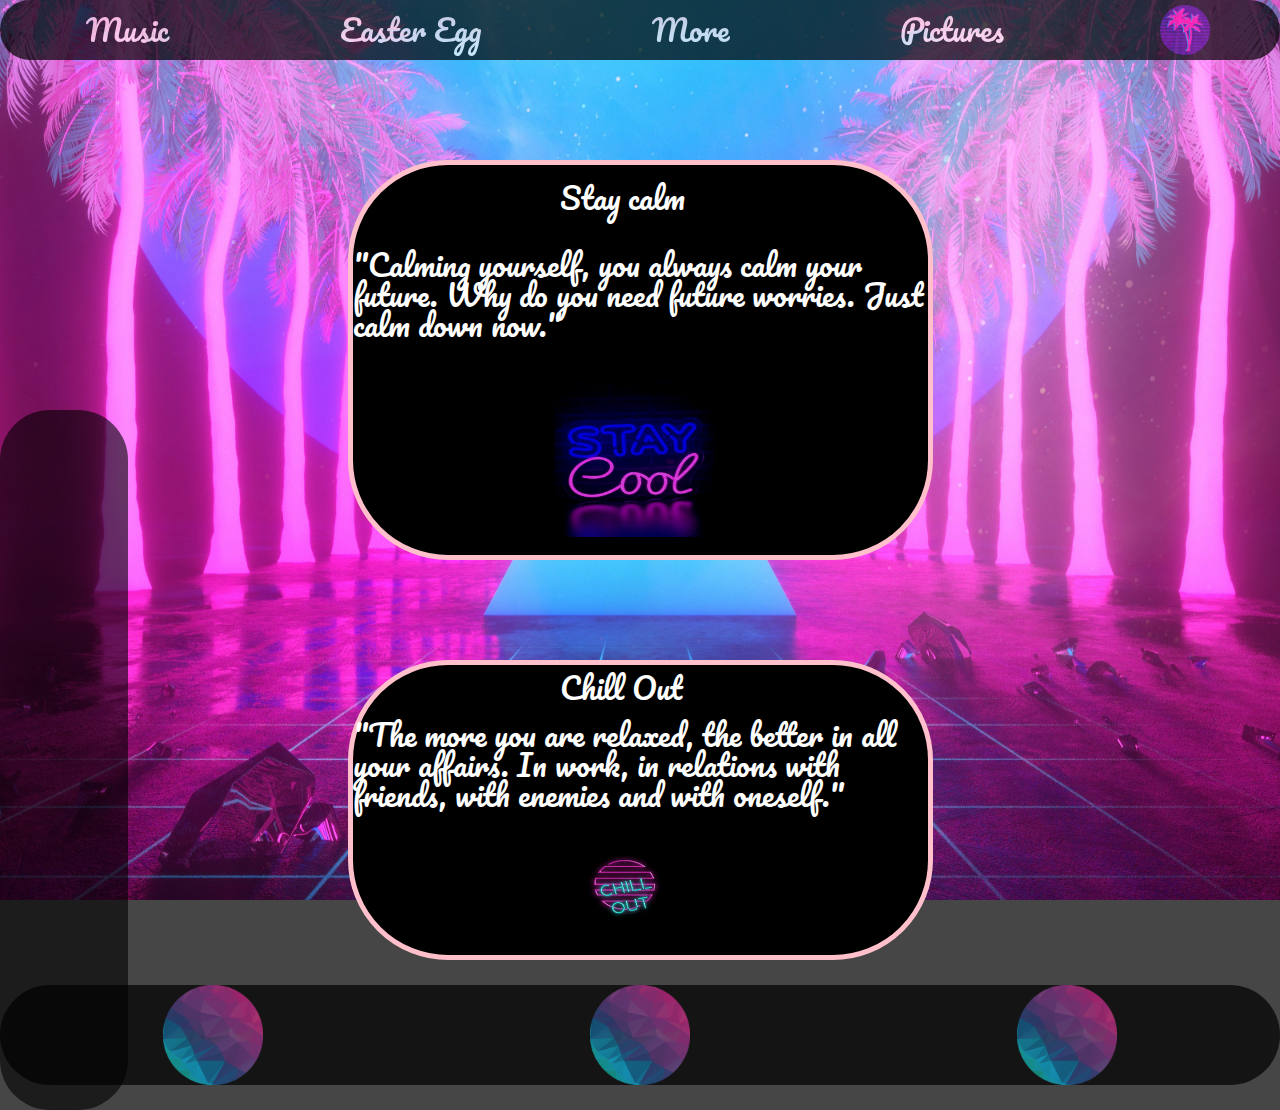
<file: index.html>
<!DOCTYPE html>
<html lang="en">
<head>
    <meta charset="UTF-8">
    <meta http-equiv="X-UA-Compatible" content="IE=edge">
    <meta name="format-detection" content="telephone=no">    
    <meta name="viewport" content="width=device-width, initial-scale=1.0">
    <link href="https://fonts.googleapis.com/css?family=Pacifico:regular&display=swap" rel="stylesheet"/>
    <link rel="stylesheet" href="css/style.css">
    <title>SunsetChill</title>
</head>
<body>
    <header class="header">
        <nav class="header__menu">
            <a href="" class="header__link">
                Music
            </a>
            <a href="" class="header__link"> 
                Easter Egg
            </a>
            <a href="" class="header__link">
                More
            </a>
            <a href="" class="header__link">
                Pictures
            </a>
            <img src="img/header__logo.png" alt="neon,tree" class="header__logo">
        </nav>
    </header>
    <div class="body">
        <div class="body__container container">
            <div class="body__title--first">
                <p class="title__motivation"> 
                    Stay calm
                </p>
                <p class="title__text">
                    "Calming yourself, you always calm your future. 
                    Why do you need future worries. 
                    Just calm down now."
                </p>
                <img src="img/title__icon2.jpg" alt="" class="title__icon--first">
            </div>
        </div>
        <div class="body__container container">
            <div class="body__title--second">
                <p class="title__motivation">
                    Chill Out
                </p>
                <p class="title__text">
                    "The more you are relaxed, the better in all your affairs. In work, in relations with friends, with enemies and with oneself."
                </p>
                <img src="img/title__icon1.jpg" alt="" class="title__icon--second">
            </div>
        </div>
    </div>
    <footer class="footer">
        <div class="footer__menu">
            <div class="footer__buttons">
                <img src="img/footer__icon.png" alt="" class = "footer__button-icon">
                <img src="img/footer__icon.png" alt="" class = "footer__button-icon">
                <img src="img/footer__icon.png" alt="" class = "footer__button-icon">
            </div>
        </div>
    </footer>
    <aside class="aside">
        <div class="side-block"></div>
    </aside>
</body>
</html>
</file>
<file: css/style.css>
* {
  padding: 0;
  margin: 0;
  border: 0; }

*, *:before, *:after {
  -moz-box-sizing: border-box;
  -webkit-box-sizing: border-box;
  box-sizing: border-box; }

:focus, :active {
  outline: none; }

a:focus, a:active {
  outline: none; }

nav, footer, header, aside {
  display: block; }

html, body {
  height: 100%;
  width: 100%;
  font-size: 100%;
  line-height: 1;
  font-size: 14px;
  -ms-text-size-adjust: 100%;
  -moz-text-size-adjust: 100%;
  -webkit-text-size-adjust: 100%; }

input, button, textarea {
  font-family: inherit; }

input::-ms-clear {
  display: none; }

button {
  cursor: pointer; }

button::-moz-focus-inner {
  padding: 0;
  border: 0; }

a, a:visited {
  text-decoration: none; }

a:hover {
  text-decoration: none; }

ul li {
  list-style: none; }

img {
  vertical-align: top; }

h1, h2, h3, h4, h5, h6 {
  font-size: inherit;
  font-weight: 400; }

.container {
  max-width: 1200px;
  margin: 0px auto;
  padding: 0px 15px; }

.body {
  font-family: "Pacifico";
  font-size: 30px;
  color: white; }

.header__menu {
  background-color: black;
  border-radius: 50px;
  display: -webkit-box;
  display: -ms-flexbox;
  display: flex;
  height: 60px;
  -ms-flex-pack: distribute;
  justify-content: space-around;
  -webkit-box-align: center;
  -ms-flex-align: center;
  align-items: center;
  -ms-flex-wrap: wrap;
  flex-wrap: wrap;
  opacity: 70%; }

.header__link {
  color: transparent;
  -webkit-background-clip: text;
  background-clip: text;
  background-image: -webkit-gradient(linear, left top, left bottom, from(pink), to(white));
  background-image: -webkit-linear-gradient(pink, white);
  background-image: -o-linear-gradient(pink, white);
  background-image: linear-gradient(pink, white);
  font-family: "Pacifico";
  font-size: 30px;
  padding: 15px; }

.header__logo {
  width: 50px;
  height: 50px; }

body {
  background-image: url("../img/background-image.jpg");
  background-position: center center;
  background-repeat: no-repeat;
  background-attachment: fixed;
  background-size: cover;
  background-color: #464646; }

.aside {
  position: relative;
  bottom: 50%; }

.body__title--first {
  position: relative;
  border: 5px solid pink;
  border-radius: 100px;
  top: 100px;
  height: 400px;
  width: 50%;
  left: 25%;
  display: -webkit-box;
  display: -ms-flexbox;
  display: flex;
  -webkit-box-orient: vertical;
  -webkit-box-direction: normal;
  -ms-flex-direction: column;
  flex-direction: column;
  -ms-flex-pack: distribute;
  justify-content: space-around;
  background-color: black; }

.body__title--second {
  position: relative;
  background-color: black;
  top: 200px;
  border: 5px solid pink;
  border-radius: 100px;
  height: 300px;
  width: 50%;
  left: 25%;
  display: -webkit-box;
  display: -ms-flexbox;
  display: flex;
  -webkit-box-orient: vertical;
  -webkit-box-direction: normal;
  -ms-flex-direction: column;
  flex-direction: column;
  -ms-flex-pack: distribute;
  justify-content: space-around; }

.title__motivation {
  position: relative;
  left: 36%; }

.title__icon--first {
  position: relative;
  left: 35%;
  width: 160px;
  height: 160px; }

.title__icon--second {
  position: relative;
  left: 37%;
  width: 120px;
  height: 120px; }

.footer {
  position: relative;
  top: 25%; }

.footer__menu {
  height: 100%; }

.footer__buttons {
  background-color: black;
  opacity: 70%;
  border-radius: 50px;
  position: relative;
  display: -webkit-box;
  display: -ms-flexbox;
  display: flex;
  -ms-flex-pack: distribute;
  justify-content: space-around; }

.footer__button-icon {
  height: 100px;
  width: 100px; }

.side-block {
  background-color: black;
  width: 10%;
  height: 700px;
  opacity: 60%;
  border-radius: 50px; }

@media (max-width: 1200px) {
  .container {
    max-width: 970px; }
  .body {
    font-size: 25px; } }

@media (max-width: 992px) {
  .container {
    max-width: 750px; }
  .title__icon--first {
    position: relative;
    left: 28%; }
  .title__icon--second {
    position: relative;
    left: 32%; } }

@media (max-width: 767px) {
  .container {
    max-width: none; }
  .header__menu {
    height: 100px; } }

@media (max-width: 694px) {
  .container {
    max-width: none; }
  .body {
    font-size: 20px; } }

@media (max-width: 605px) {
  .container {
    max-width: none; }
  .header__menu {
    height: 150px; } }

@media (max-width: 590px) {
  .container {
    max-width: none; }
  .body {
    font-size: 17px; }
  .title__icon--first {
    position: relative;
    left: 35%;
    height: 70px;
    width: 70px; }
  .title__icon--second {
    position: relative;
    left: 35%;
    height: 70px;
    width: 70px; }
  .title__motivation {
    position: relative;
    left: 32%; }
  .footer__button-icon {
    width: 90px;
    height: 90px; } }

@media (max-width: 432px) {
  .container {
    max-width: none; }
  .title__motivation {
    position: relative;
    left: 25%; }
  .footer__button-icon {
    width: 80px;
    height: 80px; } }

@media (max-width: 386px) {
  .container {
    max-width: none; }
  .title__icon--first {
    position: relative;
    left: 26%;
    height: 70px;
    width: 70px; }
  .title__icon--second {
    position: relative;
    left: 26%;
    height: 70px;
    width: 70px; } }

@media (max-width: 321px) {
  .container {
    max-width: none; }
  .header__menu {
    height: 180px; } }
</file>
